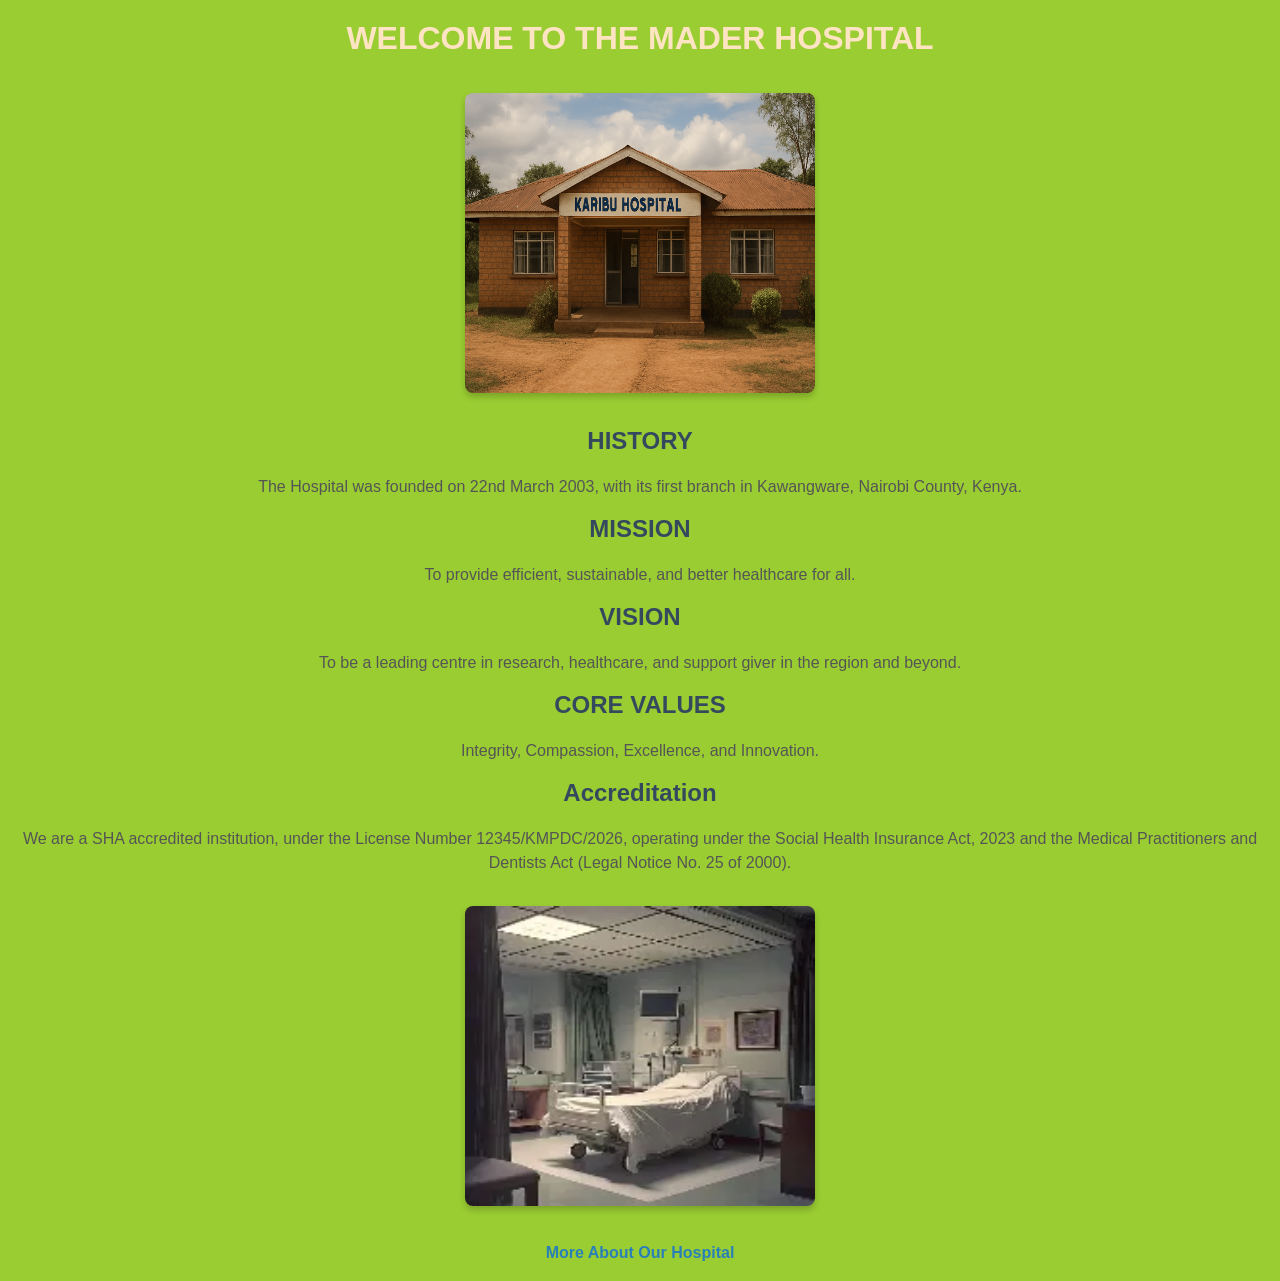
<file: index.html>
<!DOCTYPE html>
<html lang="en">
<head>
    <meta charset="UTF-8">
    <title>THE TIMES HOSPITAL</title>
    <link rel="stylesheet" href="style.css">
</head>
<body style="text-align: center;">

    <h1>WELCOME TO THE MADER HOSPITAL</h1>
    <img src="images/The MaderHospital.png" alt="Hospital" height="300px" width="350px">

    <h2>HISTORY</h2>
    <p>The Hospital was founded on 22nd March 2003, with its first branch in Kawangware, Nairobi County, Kenya.</p>

    <h2>MISSION</h2>
    <p>To provide efficient, sustainable, and better healthcare for all.</p>

    <h2>VISION</h2>
    <p>To be a leading centre in research, healthcare, and support giver in the region and beyond.</p>

    <h2>CORE VALUES</h2>
    <p>Integrity, Compassion, Excellence, and Innovation.</p>

    <h2>Accreditation</h2>
    <p>We are a SHA accredited institution, under the License Number 12345/KMPDC/2026, 
       operating under the Social Health Insurance Act, 2023 and the Medical Practitioners and Dentists Act (Legal Notice No. 25 of 2000).</p>

    <img src="images/Hospital.webp" alt="Hospital" height="300px" width="350px">

    <p><a href="index1.html">More About Our Hospital</a></p>
</body>
</html>
</file>
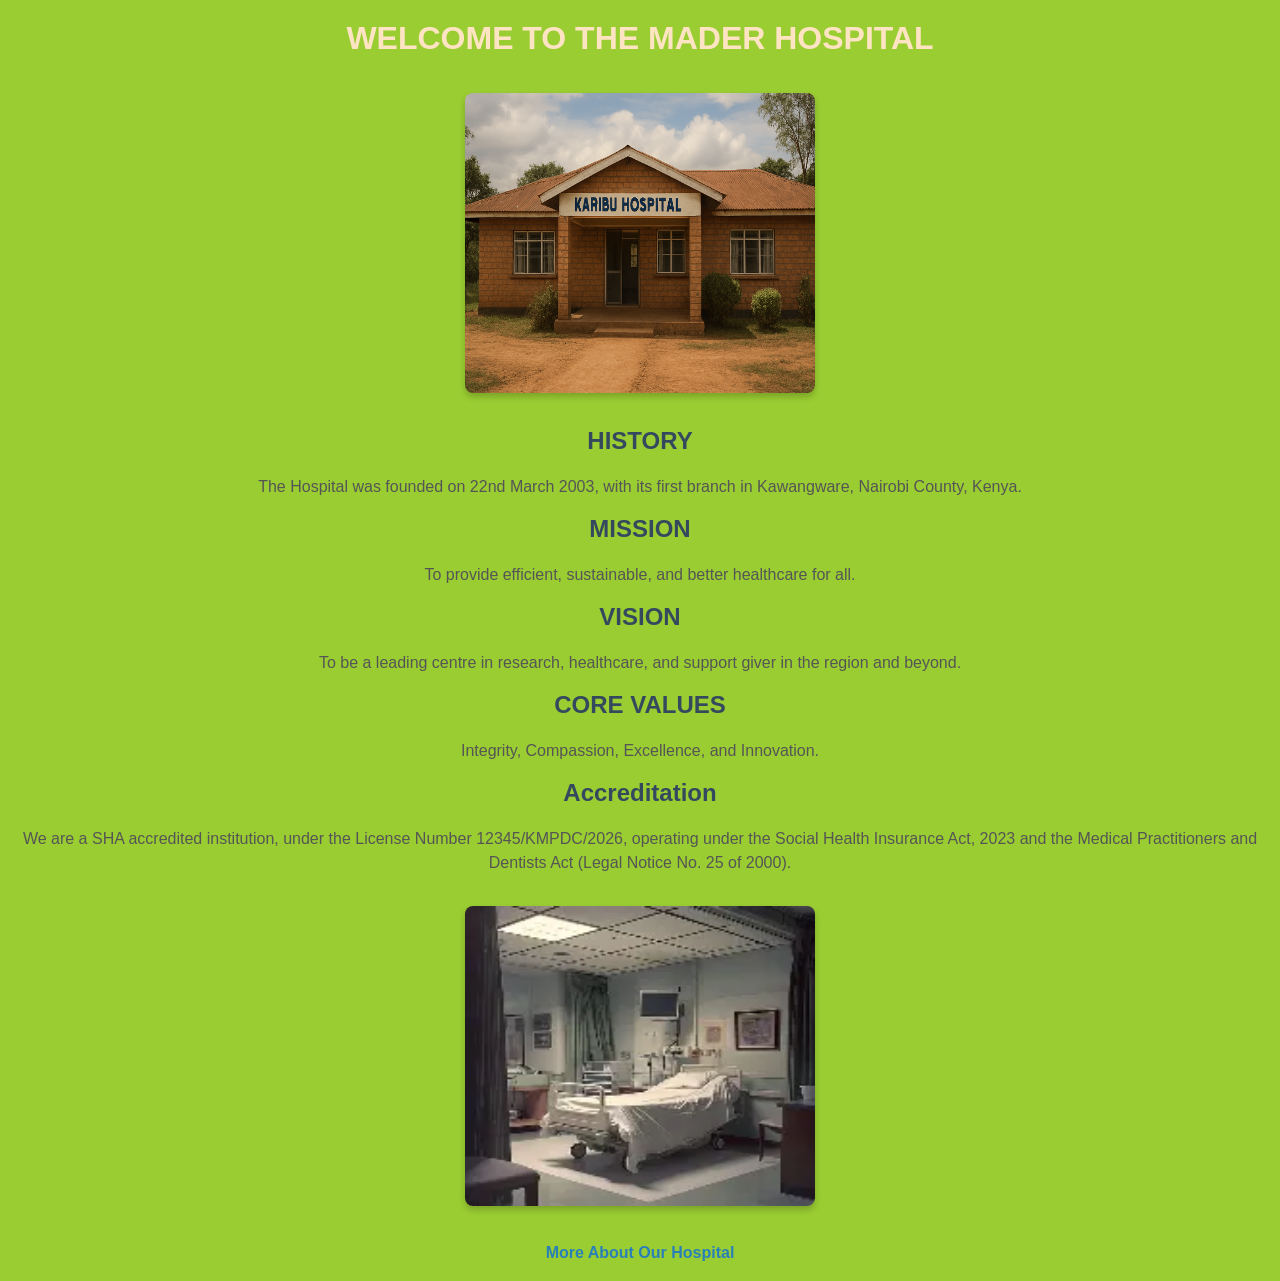
<file: Form1.html>
<!DOCTYPE html>
<html lang="en">
<head>
    <meta charset="UTF-8">
    <title>THE TIMES HOSPITAL</title>
    <link rel="stylesheet" href="style.css">
</head>
<body style="text-align: center;">

    <h1>WELCOME TO THE MADER HOSPITAL</h1>
    <img src="images/The MaderHospital.png" alt="Hospital" height="300px" width="350px">

    <h2>HISTORY</h2>
    <p>The Hospital was founded on 22nd March 2003, with its first branch in Kawangware, Nairobi County, Kenya.</p>

    <h2>MISSION</h2>
    <p>To provide efficient, sustainable, and better healthcare for all.</p>

    <h2>VISION</h2>
    <p>To be a leading centre in research, healthcare, and support giver in the region and beyond.</p>

    <h2>CORE VALUES</h2>
    <p>Integrity, Compassion, Excellence, and Innovation.</p>

    <h2>Accreditation</h2>
    <p>We are a SHA accredited institution, under the License Number 12345/KMPDC/2026, 
       operating under the Social Health Insurance Act, 2023 and the Medical Practitioners and Dentists Act (Legal Notice No. 25 of 2000).</p>

    <img src="images/Hospital.webp" alt="Hospital" height="300px" width="350px">

    <p><a href="index1.html">More About Our Hospital</a></p>
</body>
</html>
</file>
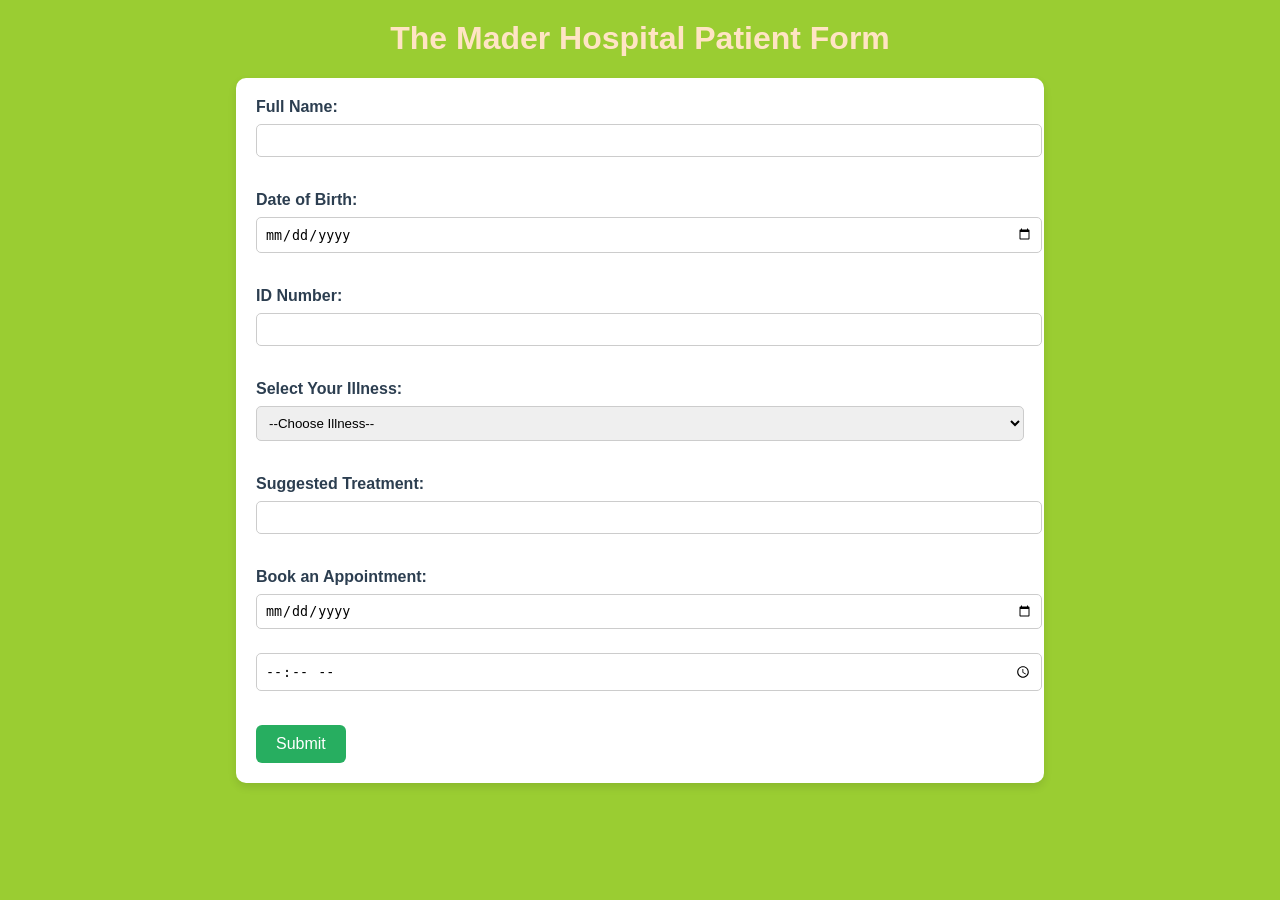
<file: Form2.html>
<!DOCTYPE html>
<html lang="en">
<head>
    <meta charset="UTF-8">
    <title>Patient Form</title>
    <link rel="stylesheet" href="style.css">
    <script src="illness.js"></script>

    <script>
        function populateIllnesses() {
            const select = document.getElementById("sickness");
            for (const illness in illnessMap) {
                const option = document.createElement("option");
                option.value = illness;
                option.textContent = illness.charAt(0).toUpperCase() + illness.slice(1);
                select.appendChild(option);
            }
        }

        function suggestMedication() {
            const illness = document.getElementById("sickness").value;
            const medication = illnessMap[illness] || "Please consult a doctor for proper prescription.";
            document.getElementById("medication").value = medication;
        }

        function checkAge() {
            const dob = document.getElementById("dob").value;
            if (!dob) return;

            const birthDate = new Date(dob);
            const today = new Date();
            let age = today.getFullYear() - birthDate.getFullYear();
            const m = today.getMonth() - birthDate.getMonth();
            if (m < 0 || (m === 0 && today.getDate() < birthDate.getDate())) {
                age--;
            }

            const idField = document.getElementById("idnoField");
            if (age < 18) {
                idField.style.display = "none";
            } else {
                idField.style.display = "block";
            }
        }

        function handleSubmit(event) {
            event.preventDefault(); 

            const userName = document.getElementById("fullname").value;
            const dob = document.getElementById("dob").value;
            const illness = document.getElementById("sickness").value;
            const medication = document.getElementById("medication").value;
            const idNumberField = document.getElementById("idno");
            const idNumber = idNumberField && idNumberField.offsetParent !== null ? idNumberField.value : "";

            const wantsAppointment = confirm("Do you want to book an appointment?");
            
            if (wantsAppointment) {
                const date = document.getElementById("appointment_date").value;
                const time = document.getElementById("appointment_time").value;

                if (!date || !time) {
                    alert("Please fill in the appointment date and time.");
                    return;
                }

                const patientData = {
                    name: userName,
                    idno: idNumber,
                    dob: dob,
                    illness: illness,
                    medication: medication,
                    appointmentDate: date,
                    appointmentTime: time
                };
                localStorage.setItem("patientData", JSON.stringify(patientData));

                alert("Thank you " + userName + ". Quick Recovery Ahead!");
                window.location.href = "Form1.html";
            } else {
                const patientData = {
                    name: userName,
                    idno: idNumber,
                    dob: dob,
                    illness: illness,
                    medication: medication
                };
                localStorage.setItem("patientData", JSON.stringify(patientData));

                alert("Thank you " + userName + ". Come Again.\nThe Mader Hospital. We care.");
                window.location.href = "Form1.html";
            }
        }

        window.onload = populateIllnesses;
    </script>
</head>
<body style="text-align: center;">
    <h1>The Mader Hospital Patient Form</h1>
    <form onsubmit="handleSubmit(event)">
        <label for="fullname">Full Name:</label><br>
        <input type="text" id="fullname" name="fullname" required><br><br>

        <label for="dob">Date of Birth:</label><br>
        <input type="date" id="dob" name="dob" required onchange="checkAge()"><br><br>

        <div id="idnoField">
            <label for="idno">ID Number:</label><br>
            <input type="text" id="idno" name="idno" 
                   pattern="\d{8,9}" maxlength="9" 
                   title="ID number must be 8 or 9 digits"><br><br>
        </div>

        <label for="sickness">Select Your Illness:</label><br>
        <select id="sickness" name="sickness" onchange="suggestMedication()" required>
            <option value="">--Choose Illness--</option>
        </select><br><br>

        <label for="medication">Suggested Treatment:</label><br>
        <input type="text" id="medication" name="medication" readonly><br><br>

        <label for="appointment">Book an Appointment:</label><br>
        <input type="date" id="appointment_date" name="appointment_date">
        <input type="time" id="appointment_time" name="appointment_time"><br><br>

        <input type="submit" value="Submit">
    </form>
</body>
</html>
</file>
<file: style.css>
body {
    font-family: Arial, sans-serif;
    background-color: yellowgreen;
    text-align: center;
    margin: 0;
    padding: 0;
}

h1 {
    color: bisque;
    margin-top: 20px;
}

h2 {
    color: #34495e;
    margin-top: 15px;
}

/* Paragraphs */
p {
    color: #555;
    font-size: 16px;
    line-height: 1.5;
}

/* Images */
img {
    margin: 15px;
    border-radius: 8px;
    box-shadow: 0 4px 6px rgba(0,0,0,0.2);
}

/* Links */
a {
    color: #2980b9;
    text-decoration: none;
    font-weight: bold;
}

a:hover {
    text-decoration: underline;
}

/* Form styling */
form {
    background-color: #ffffff;
    padding: 20px;
    margin: 20px auto;
    width: 60%;
    border-radius: 10px;
    box-shadow: 0 4px 8px rgba(0,0,0,0.1);
    text-align: left;
}

label {
    font-weight: bold;
    color: #2c3e50;
}

input[type="text"],
input[type="date"],
input[type="time"],
select {
    width: 100%;
    padding: 8px;
    margin: 8px 0 16px 0;
    border: 1px solid #ccc;
    border-radius: 5px;
}

input[type="submit"] {
    background-color: #27ae60;
    color: white;
    padding: 10px 20px;
    border: none;
    border-radius: 6px;
    cursor: pointer;
    font-size: 16px;
}

input[type="submit"]:hover {
    background-color: #219150;
}
</file>
